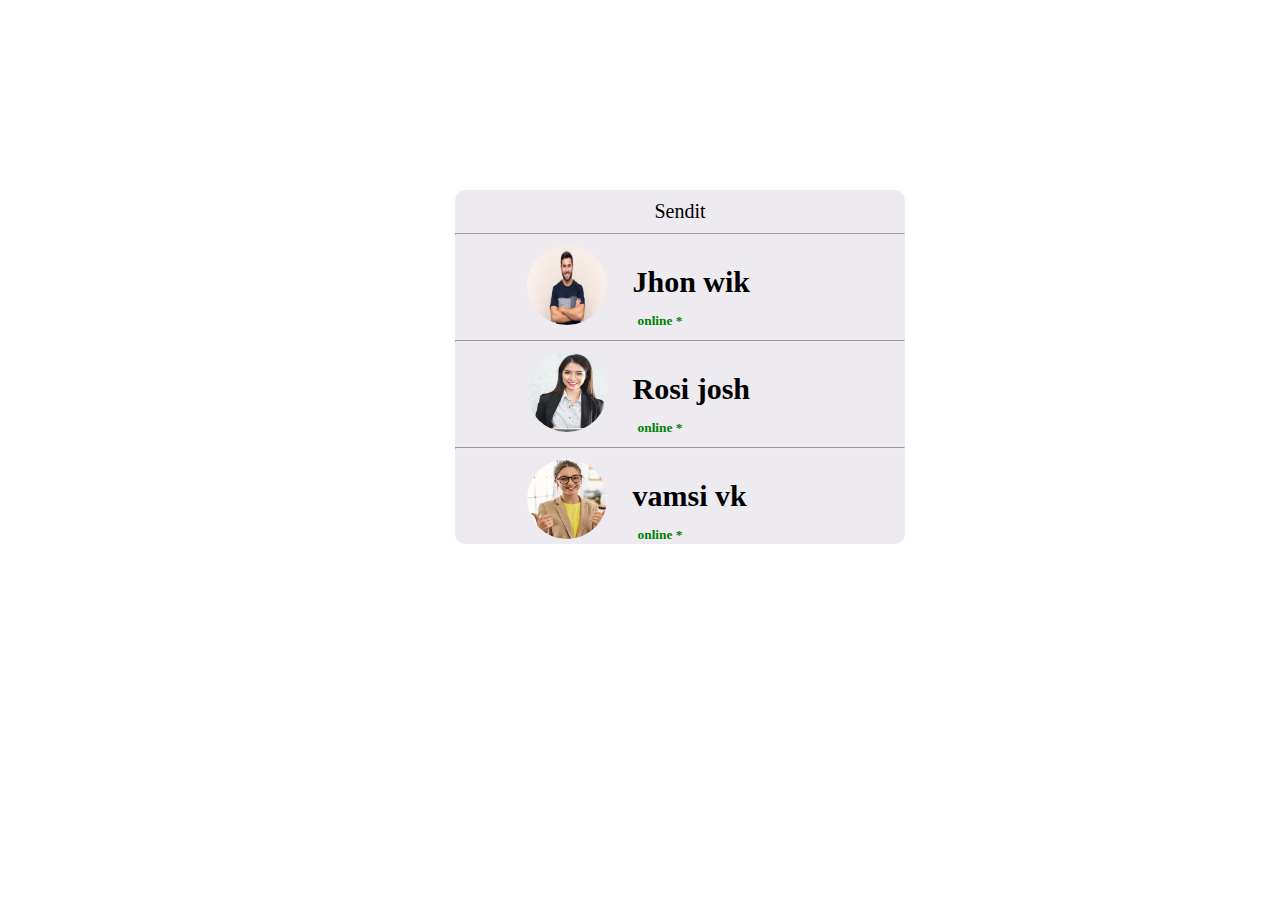
<file: chat/index.html>
<!DOCTYPE html>
<html>
    <head>
        <title>
            chat
        </title>
        <meta http-equiv="Content-Type" content="text/html; charset=utf-8">
  <meta http-equiv="Content-Style-Type" content="text/css">
  <meta name="viewport" content="width=divice-width, intial-scale=1.0">
  <meta http-equiv="X-UA-Compatible" content="IE=edge,chrome=1">
<meta name="HandheldFriendly" content="true">
        <link rel="stylesheet" href="main.css">
    </head>
    <body>
        <center>
        <div class="main">
          <center> Sendit<hr></center> 
            <img src="man1.jpg"><h1>Jhon wik</h1>
            <h6>online *</h6>

            <hr>
          
            <img src="women1.jpg"><h1>Rosi josh</h1>
            <h6>online *</h6>

<hr>
            <img src="women2.jpg"><h1>vamsi vk</h1>
            <h6>online *</h6>

        </div>
      
    </center>
    </body>
</html>
</file>
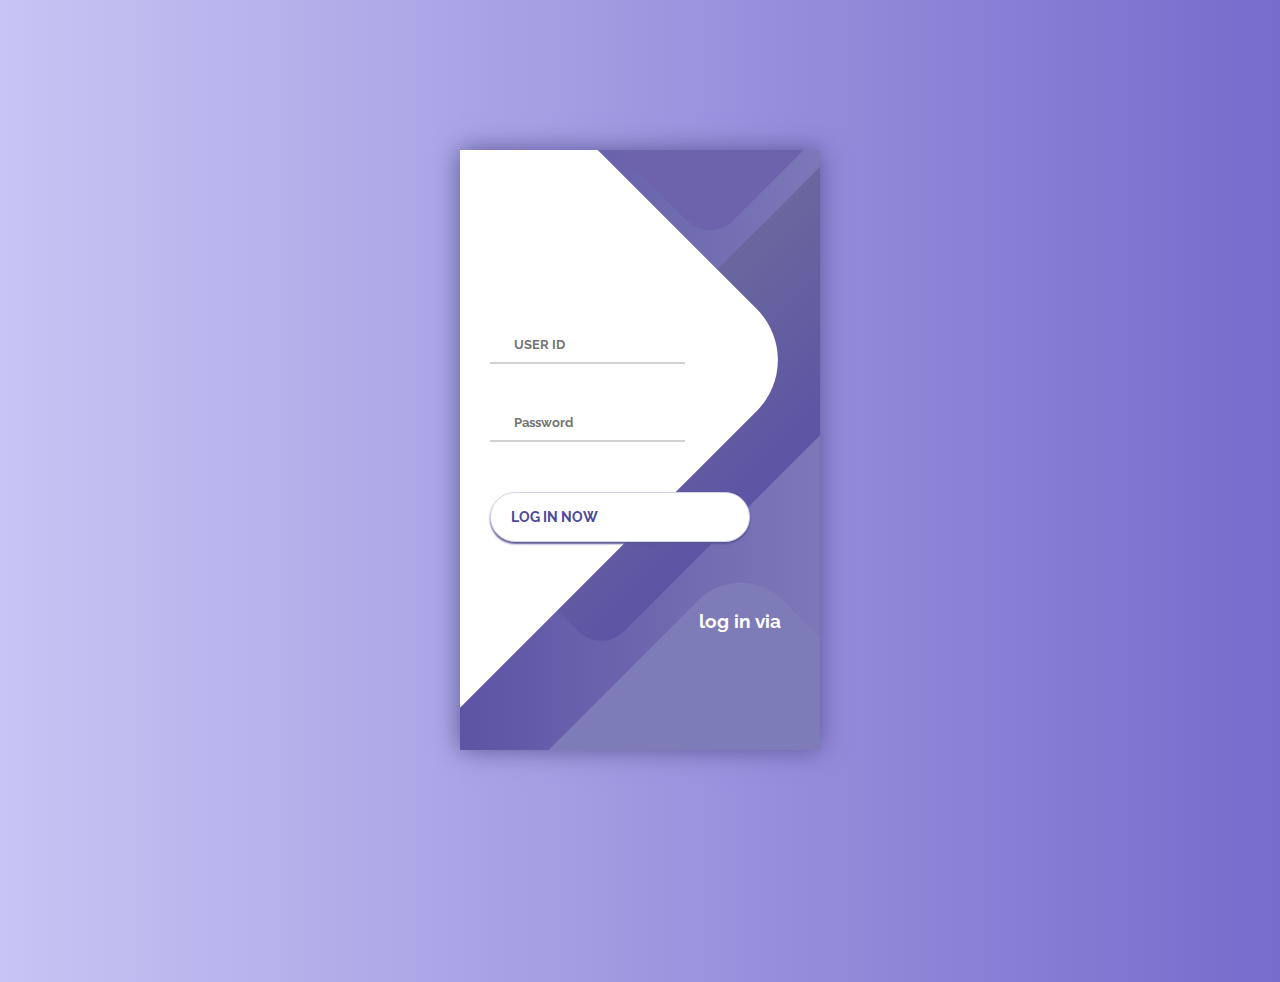
<file: login/login.html>
<!DOCTYPE html>
<html>
<head>
<link rel="stylesheet" href="login.css">
</head>
<body>
<div class="container">
	<div class="screen">
		<div class="screen__content">
			<form class="login">
				<div class="login__field">
					<i class="login__icon fas fa-user"></i>
					<input type="text" class="login__input" placeholder="USER ID">
				</div>
				<div class="login__field">
					<i class="login__icon fas fa-lock"></i>
					<input type="password" class="login__input" placeholder="Password">
				</div>
				<button class="button login__submit">
					<span class="button__text">Log In Now</span>
					<i class="button__icon fas fa-chevron-right"></i>
				</button>				
			</form>
			<div class="social-login">
				<h3>log in via</h3>
				<div class="social-icons">
					<a href="#" class="social-login__icon fab fa-instagram"></a>
					<a href="#" class="social-login__icon fab fa-facebook"></a>
					<a href="#" class="social-login__icon fab fa-twitter"></a>
				</div>
			</div>
		</div>
		<div class="screen__background">
			<span class="screen__background__shape screen__background__shape4"></span>
			<span class="screen__background__shape screen__background__shape3"></span>		
			<span class="screen__background__shape screen__background__shape2"></span>
			<span class="screen__background__shape screen__background__shape1"></span>
		</div>		
	</div>
</div>
</html>
</body>
</file>
<file: chat/main.css>
.main{
    background-color: rgb(237, 235, 240);
    margin-top: 15%;
    max-width: 450px;
    margin-left: 80px;
    height: auto;
    border-radius: 10px;
 font-size: 20px;
    padding-top: 10px;

}
.main img{
    display: inline;
    width: 80px;
    height: 80px;
    border-radius: 50%;
 margin-left: -150px;
 margin-right: 25px;
   
}
.main h1{
position:absolute;
font-size: 30px;
   display: inline;


}
.main h6{
    color: green;
    display: inline;
top: 10px;
    
}
</file>
<file: login/login.css>
@import url('https://fonts.googleapis.com/css?family=Raleway:400,700');

* {
	box-sizing: border-box;
	margin: 0;
	padding: 0;	
	font-family: Raleway, sans-serif;
}

body {
	background: linear-gradient(90deg, #C7C5F4, #776BCC);		
}

.container {
	display: flex;
	align-items: center;
	justify-content: center;
	min-height: 100vh;
}

.screen {		
	background: linear-gradient(90deg, #5D54A4, #7C78B8);		
	position: relative;	
	height: 600px;
	width: 360px;	
	box-shadow: 0px 0px 24px #5C5696;
}

.screen__content {
	z-index: 1;
	position: relative;	
	height: 100%;
}

.screen__background {		
	position: absolute;
	top: 0;
	left: 0;
	right: 0;
	bottom: 0;
	z-index: 0;
	-webkit-clip-path: inset(0 0 0 0);
	clip-path: inset(0 0 0 0);	
}

.screen__background__shape {
	transform: rotate(45deg);
	position: absolute;
}

.screen__background__shape1 {
	height: 520px;
	width: 520px;
	background: #FFF;	
	top: -50px;
	right: 120px;	
	border-radius: 0 72px 0 0;
}

.screen__background__shape2 {
	height: 220px;
	width: 220px;
	background: #6C63AC;	
	top: -172px;
	right: 0;	
	border-radius: 32px;
}

.screen__background__shape3 {
	height: 540px;
	width: 190px;
	background: linear-gradient(270deg, #5D54A4, #6A679E);
	top: -24px;
	right: 0;	
	border-radius: 32px;
}

.screen__background__shape4 {
	height: 400px;
	width: 200px;
	background: #7E7BB9;	
	top: 420px;
	right: 50px;	
	border-radius: 60px;
}

.login {
	width: 320px;
	padding: 30px;
	padding-top: 156px;
}

.login__field {
	padding: 20px 0px;	
	position: relative;	
}

.login__icon {
	position: absolute;
	top: 30px;
	color: #7875B5;
}

.login__input {
	border: none;
	border-bottom: 2px solid #D1D1D4;
	background: none;
	padding: 10px;
	padding-left: 24px;
	font-weight: 700;
	width: 75%;
	transition: .2s;
}

.login__input:active,
.login__input:focus,
.login__input:hover {
	outline: none;
	border-bottom-color: #6A679E;
}

.login__submit {
	background: #fff;
	font-size: 14px;
	margin-top: 30px;
	padding: 16px 20px;
	border-radius: 26px;
	border: 1px solid #D4D3E8;
	text-transform: uppercase;
	font-weight: 700;
	display: flex;
	align-items: center;
	width: 100%;
	color: #4C489D;
	box-shadow: 0px 2px 2px #5C5696;
	cursor: pointer;
	transition: .2s;
}

.login__submit:active,
.login__submit:focus,
.login__submit:hover {
	border-color: #6A679E;
	outline: none;
}

.button__icon {
	font-size: 24px;
	margin-left: auto;
	color: #7875B5;
}

.social-login {	
	position: absolute;
	height: 140px;
	width: 160px;
	text-align: center;
	bottom: 0px;
	right: 0px;
	color: #fff;
}

.social-icons {
	display: flex;
	align-items: center;
	justify-content: center;
}

.social-login__icon {
	padding: 20px 10px;
	color: #fff;
	text-decoration: none;	
	text-shadow: 0px 0px 8px #7875B5;
}

.social-login__icon:hover {
	transform: scale(1.5);	
}
</file>
